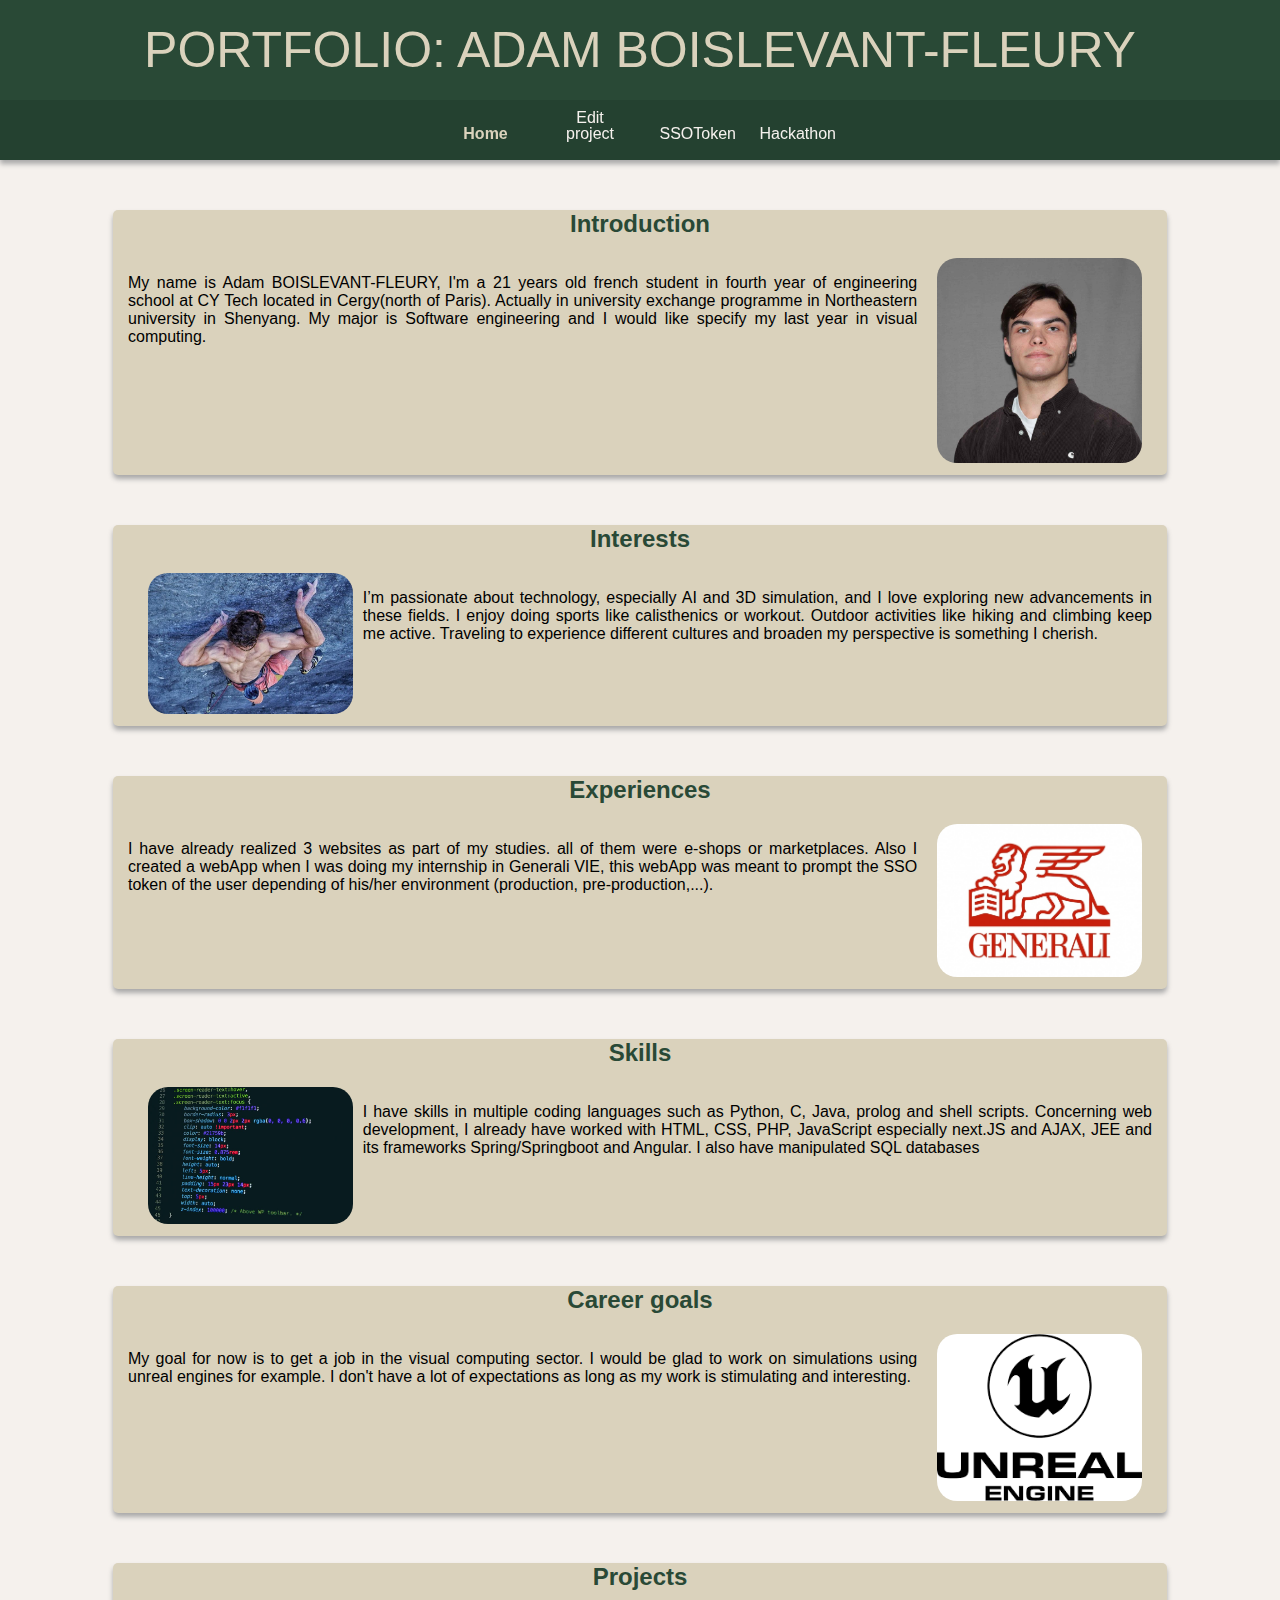
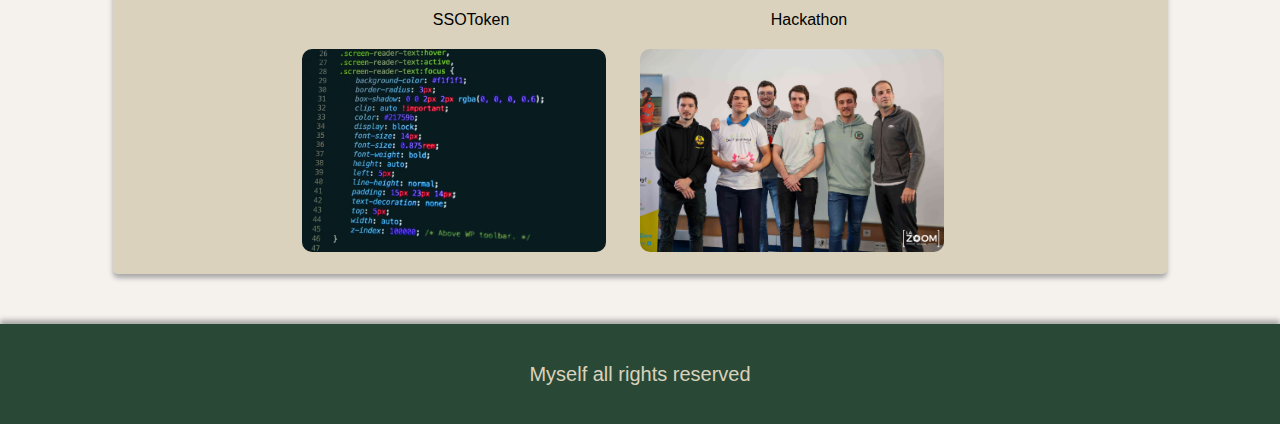
<file: index.html>
<!DOCTYPE html>
<html lang="en">
  <head>
    <meta charset="UTF-8" />
    <meta name="viewport" content="width=device-width, initial-scale=1.0" />
    <title>Portfolio</title>
    <!-- Includes the stylesheet for the common parts(header) and another one for the specific parts of each pages -->
    <link rel="stylesheet" href="styles/style.css" />
    <link rel="stylesheet" href="styles/index.css" />
    <script src="scripts/main.js"></script>
  </head>

  <body>
    <header>
      <!-- the title is a link to the homepage -->
      <a href="./index.html">
        <h1>Portfolio: Adam BOISLEVANT-FLEURY</h1>
      </a>

      <!-- Navigation bar -->
      <nav id="navbar">
        <a href="./index.html" id="home">Home</a>
        <a href="./edit-project.html">Edit project</a>
        <!-- project navigation will be dynamically added here by JavaScript -->
      </nav>
    </header>

    <!-- Homepage -->
    <section class="part">
      <h2>Introduction</h2>
      <div class="container" id="intro">
        <p id="introduction">
          My name is Adam BOISLEVANT-FLEURY, I'm a 21 years old french student
          in fourth year of engineering school at CY Tech located in Cergy(north
          of Paris). Actually in university exchange programme in Northeastern
          university in Shenyang. My major is Software engineering and I would
          like specify my last year in visual computing.
        </p>
        <img src="./styles/img/face.jpg" alt="me" class="contextImg" />
      </div>
    </section>

    <section class="part">
      <h2>Interests</h2>
      <div class="container">
        <img
          src="./styles/img/Adam-Ondra-Canada.jpg"
          alt="World best climber Adam Ondra"
          class="contextImg"
        />
        <p id="Interests">
          I’m passionate about technology, especially AI and 3D simulation, and
          I love exploring new advancements in these fields. I enjoy doing
          sports like calisthenics or workout. Outdoor activities like hiking
          and climbing keep me active. Traveling to experience different
          cultures and broaden my perspective is something I cherish.
        </p>
      </div>
    </section>

    <section class="part">
      <h2>Experiences</h2>
      <div class="container">
        <p id="Experiences">
          I have already realized 3 websites as part of my studies. all of them
          were e-shops or marketplaces. Also I created a webApp when I was doing
          my internship in Generali VIE, this webApp was meant to prompt the SSO
          token of the user depending of his/her environment (production,
          pre-production,...).
        </p>
        <img
          src="./styles/img/generali.jpg"
          alt="generali"
          class="contextImg"
        />
      </div>
    </section>

    <section class="part">
      <h2>Skills</h2>
      <div class="container">
        <img src="./styles/img/css.jpg" alt="me" class="contextImg" />
        <p id="skills">
          I have skills in multiple coding languages such as Python, C, Java,
          prolog and shell scripts. Concerning web development, I already have
          worked with HTML, CSS, PHP, JavaScript especially next.JS and AJAX,
          JEE and its frameworks Spring/Springboot and Angular. I also have
          manipulated SQL databases
        </p>
      </div>
    </section>

    <section class="part">
      <h2>Career goals</h2>
      <div class="container">
        <p id="career goals">
          My goal for now is to get a job in the visual computing sector. I
          would be glad to work on simulations using unreal engines for example.
          I don't have a lot of expectations as long as my work is stimulating
          and interesting.
        </p>
        <img src="./styles/img/unrealEngine.png" alt="me" class="contextImg" />
      </div>
    </section>

    <!-- Projects part -->
    <section class="part">
      <h2>Projects</h2>
      <div id="project-list" class="projects-container">
        <!-- Project items will be dynamically added here by JavaScript -->
      </div>
    </section>

    <!-- footer -->
    <footer>
      <p>Myself all rights reserved</p>
    </footer>
  </body>
</html>
</file>
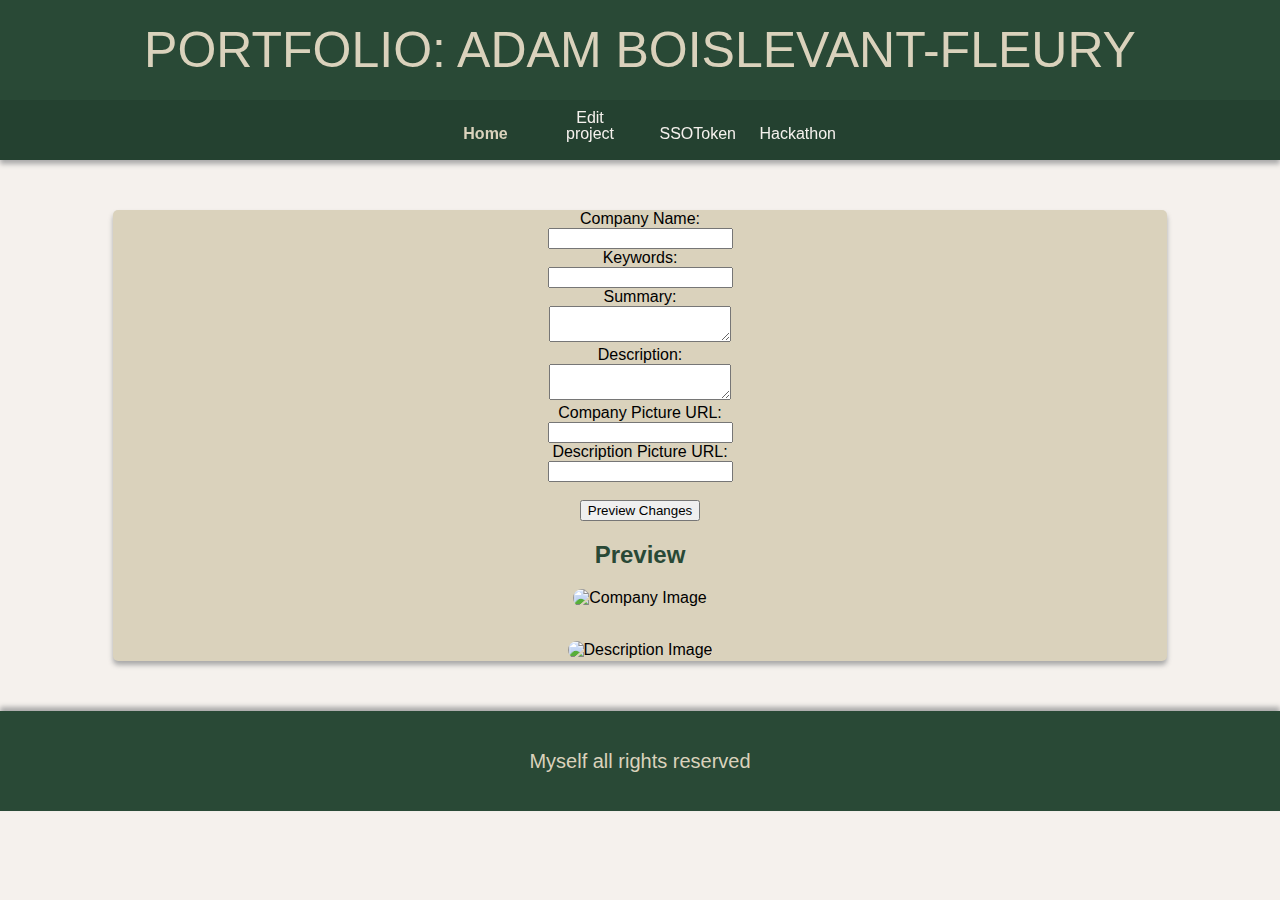
<file: edit-project.html>
<!DOCTYPE html>
<html lang="en">
  <head>
    <meta charset="UTF-8" />
    <meta name="viewport" content="width=device-width, initial-scale=1.0" />
    <title>Edit Project</title>
    <link rel="stylesheet" href="styles/style.css" />
    <link rel="stylesheet" href="styles/project.css" />
    <script src="scripts/edit.js"></script>
  </head>
  <body>
    <header>
      <a href="./index.html">
        <h1>Portfolio: Adam BOISLEVANT-FLEURY</h1>
      </a>
      <nav id="navbar">
        <a href="./index.html" id="home">Home</a>
        <a href="./edit-project.html">Edit project</a>
        <!-- project navigation will be dynamically added here by JavaScript -->
      </nav>
    </header>

    <section class="part">
      <h2 id="project-title"></h2>
      <form id="edit-form">
        <!-- Enter the informations in this form to generate a preview -->
        <label for="company-name">Company Name:</label><br />
        <input type="text" id="company-name" name="company-name" /><br />

        <label for="keywords">Keywords:</label><br />
        <input type="text" id="keywords" name="keywords" /><br />

        <label for="summary">Summary:</label><br />
        <textarea id="summary" name="summary"></textarea><br />

        <label for="description">Description:</label><br />
        <textarea id="description" name="description"></textarea><br />

        <label for="company-pic">Company Picture URL:</label><br />
        <input type="text" id="company-pic" name="company-pic" /><br />

        <label for="description-pic">Description Picture URL:</label><br />
        <input
          type="text"
          id="description-pic"
          name="description-pic"
        /><br /><br />

        <!-- on click calls the previewChanges() function in edit.js with the informations written in the form -->
        <button type="button" onclick="previewChanges()">
          Preview Changes
        </button>
      </form>
      <div id="preview">
        <h2>Preview</h2>
        <!-- preview elements -->
        <p id="preview-company-name"></p>
        <img id="preview-company-pic" alt="Company Image" /><br />
        <p id="preview-keywords"></p>
        <p id="preview-summary"></p>
        <p id="preview-description"></p>
        <br />
        <img id="preview-description-pic" alt="Description Image" /><br />
      </div>
    </section>

    <footer>
      <p>Myself all rights reserved</p>
    </footer>
  </body>
</html>
</file>
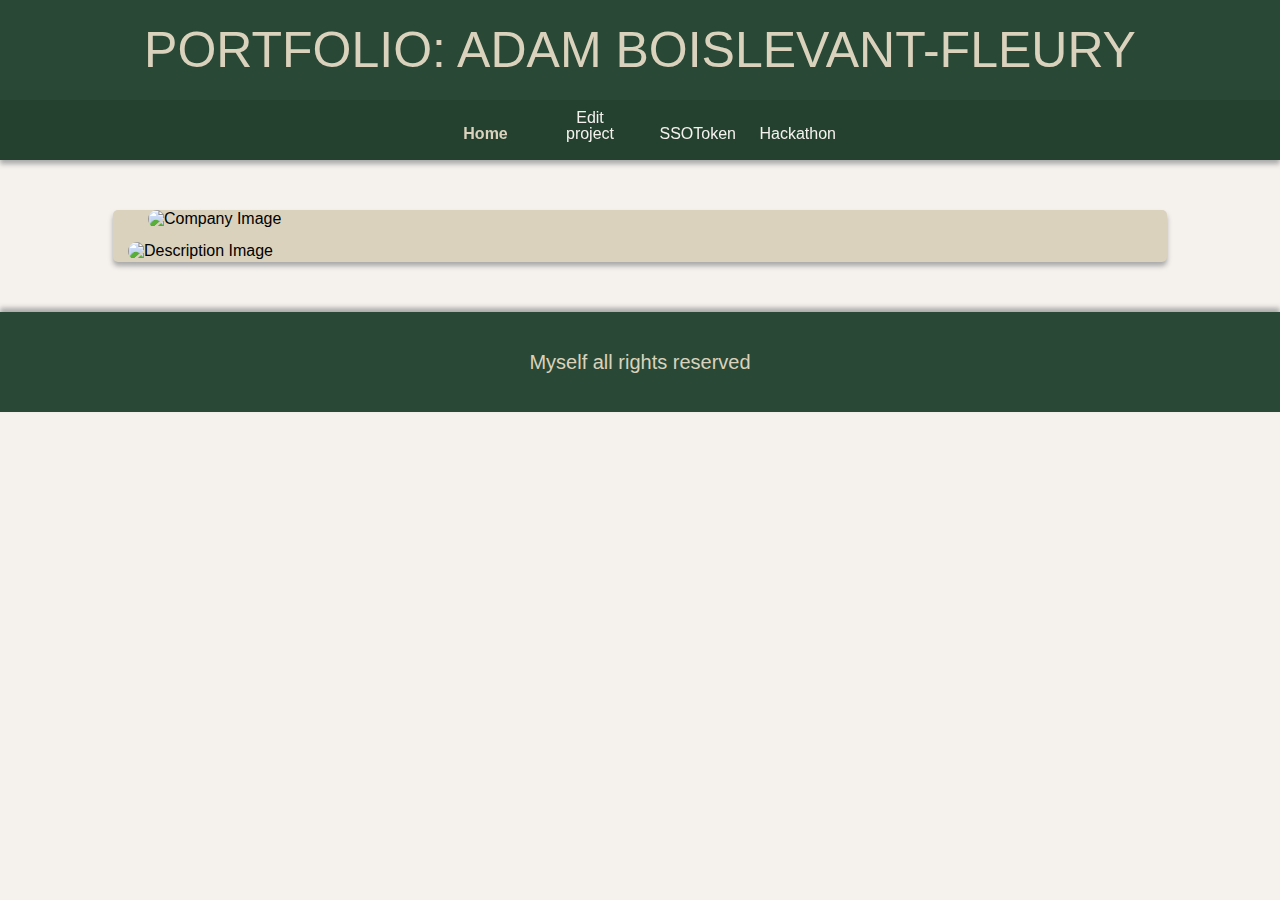
<file: project.html>
<!DOCTYPE html>
<html lang="en">
  <head>
    <meta charset="UTF-8" />
    <meta name="viewport" content="width=device-width, initial-scale=1.0" />
    <title>Project</title>
    <link rel="stylesheet" href="styles/style.css" />
    <link rel="stylesheet" href="styles/project.css" />
    <script src="scripts/main.js"></script>
  </head>
  <body>
    <header>
      <a href="./index.html">
        <h1>Portfolio: Adam BOISLEVANT-FLEURY</h1>
      </a>
      <nav id="navbar">
        <a href="./index.html" id="home">Home</a>
        <a href="./edit-project.html">Edit project</a>
        <!-- project navigation will be dynamically added here by JavaScript -->
      </nav>
    </header>

    <section class="part">
      <!-- each project will be generated on this page depending of the title entered in URL (findable in the JSON file) -->
      <h2 id="project-title"></h2>
      <p id="company-name"></p>
      <p id="keywords"></p>
      <div class="container">
        <p id="project-summary"></p>
        <img id="company-pic" alt="Company Image" class="contextImg" />
      </div>
      <div class="container">
        <div id="project-description"></div>
        <img id="description-pic" alt="Description Image" />
      </div>
    </section>

    <footer>
      <p>Myself all rights reserved</p>
    </footer>
  </body>
</html>
</file>
<file: styles/style.css>
html,
body {
  font-family: "Segoe UI", Tahoma, Geneva, Verdana, sans-serif;
  background-color: #f5f1ed;
  height: 100%;
  margin: 0;
}

body h2 {
  text-align: center;
}

header {
  width: 100%;
  text-align: center;
  box-shadow: 0 4px 5px darkgray;
  background-color: #294936;
  position: relative;
  overflow: hidden;
}

header a {
  text-decoration: none;
}

header h1 {
  font-size: 50px;
  color: #dad2bc;
  line-height: 100px;
  text-transform: uppercase;
  font-weight: 300;
  margin: auto auto;
}

nav {
  position: sticky;
  top: 0;
  height: 60px;
  line-height: 60px;
  width: 100%;
  background-color: rgba(0, 0, 0, 0.1);
}

nav a {
  color: #f5f1ed;
  width: 70px;
  border-radius: 5px;
  display: inline-block;
  padding: 10px 15px;
  line-height: 1;
  text-decoration: none;
  transition: all 1s;
}

nav #home {
  color: #dad2bc;
  font-weight: 600;
}

nav a:hover,
nav #home:hover {
  background-color: #dad2bc;
  color: #826754;
}

footer {
  width: 100%;
  height: 100px;
  text-align: center;
  box-shadow: 0 -4px 5px darkgray;
  background-color: #294936;
  position: relative;
  bottom: 0;
}

footer p {
  text-align: center;
  font-size: 20px;
  color: #dad2bc;
  line-height: 100px;
  font-weight: 300;
  margin: auto auto;
}
</file>
<file: styles/index.css>
.part {
  h2 {
    color: #294936;
  }
  text-align: center;
  width: 80%;
  background-color: #dad2bc;
  box-shadow: 0 4px 5px darkgray;
  border-radius: 5px;
  margin: 50px auto;
  padding: 0 15px 2px;
}

.container {
  display: flex;
  img {
    width: 20%;
    vertical-align: middle;
    margin: 0 10px 10px 20px;
    border-radius: 20px;
  }
}

p {
  text-align: justify;
}

.image {
  display: inline-block;
  width: 33%;
  img {
    display: flex;
  }
  .centered {
    margin-bottom: 20px;
  }
}

.project {
  width: 90%;
  border-radius: 10px;
  margin-bottom: 20px;
  transition: transform 0.2s;
}

.project:hover {
  transform: scale(1.2);
}
</file>
<file: styles/project.css>
.part {
  h2 {
    color: #294936;
  }
  text-align: center;
  width: 80%;
  background-color: #dad2bc;
  box-shadow: 0 4px 5px darkgray;
  border-radius: 5px;
  margin: 50px auto;
  padding: 0 15px 2px;
}

.container {
  text-align: justify;

  display: flex;
  .contextImg {
    width: 30%;
    height: 30%;
    vertical-align: middle;
    margin: 0 10px 10px 20px;
    border-radius: 20px;
  }
}

.description-pic {
  display: block;
}

img {
  max-width: 50%;
  border-radius: 10px;
}

.link {
  text-align: left;
}

.wip {
  font-size: 150px;
}
</file>
